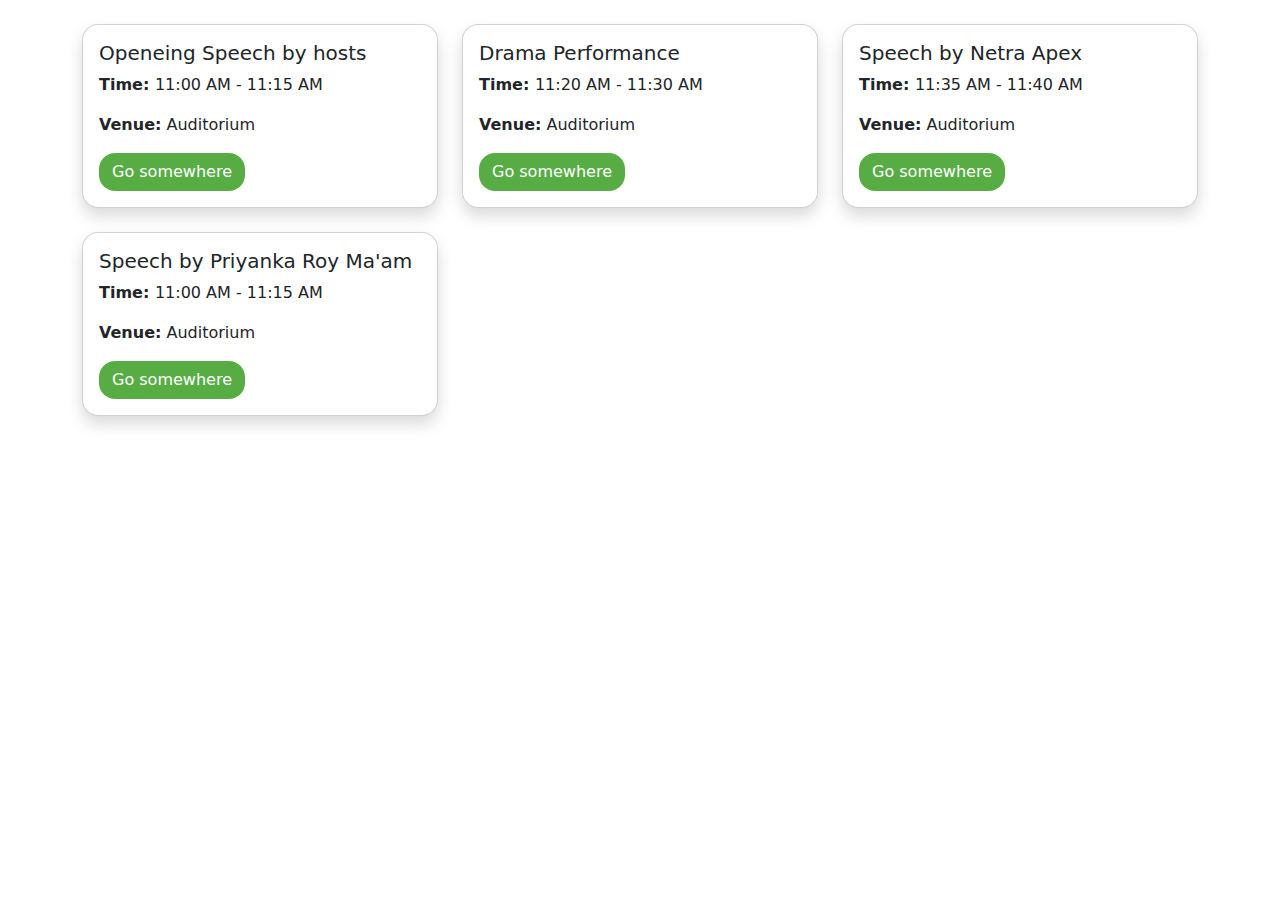
<file: Events.html>
<!DOCTYPE html>
<html lang="en">
<head>
    <meta charset="UTF-8">
    <meta name="viewport" content="width=device-width, initial-scale=1.0">
    <link rel="stylesheet" href="https://cdn.jsdelivr.net/npm/bootstrap@5.3.2/dist/css/bootstrap.min.css">
    <script src="https://cdn.jsdelivr.net/npm/bootstrap@5.3.2/dist/js/bootstrap.bundle.min.js"></script>
    <title>Events</title>
</head>
<style>
    .bold{
        font-weight: bold;
    }
    .btn-custom{
        background-color: #57ad44;
        color: white;
    }
    .btn-custom:hover{
        background-color: #008138;
        color: white;
        transition: all;
        transition-duration: 300ms;
        box-shadow: 2.5px 2.5px #57ad44;
    }
    .card:hover{
        transform: scale(1.1);
        transition: all;
        transition-duration: 300ms;
    }
</style>
<body>
    <!-- Navbar -->

      <!-- Card with links to google forms -->
      <div class="container my-4">
        <div class="col">
            <div class="row">
                <div class="col-4 col-sm-4 mb-4 ">
                    <div class="card rounded-4 shadow">
                        <!-- <img src="https://via.placeholder.com/150" class="card-img-top rounded-4" alt="..."> -->
                        <div class="card-body">
                            <h5 class="card-title">Openeing Speech by hosts</h5>
                            <p class="card-text"><span class="bold">Time: </span>11:00 AM - 11:15 AM</p>
                            <p class="card-text"><span class="bold">Venue:</span> Auditorium</p>
                            <a href="#" class="btn btn-custom rounded-4">Go somewhere</a>
                        </div>
                    </div>
                </div>
                <div class="col-4 col-sm-4 mb-4">
                    <div class="card rounded-4 shadow">
                        <!-- <img src="https://via.placeholder.com/150" class="card-img-top rounded-4" alt="..."> -->
                        <div class="card-body">
                            <h5 class="card-title">Drama Performance</h5>
                            <p class="card-text"><span class="bold">Time: </span>11:20 AM - 11:30 AM</p>
                            <p class="card-text"><span class="bold">Venue:</span> Auditorium</p>
                            <a href="#" class="btn btn-custom rounded-4">Go somewhere</a>
                        </div>
                    </div>
                </div>
                <div class="col-4 col-sm-4 mb-4">
                    <div class="card rounded-4 shadow">
                        <!-- <img src="https://via.placeholder.com/150" class="card-img-top rounded-4" alt="..."> -->
                        <div class="card-body">
                            <h5 class="card-title">Speech by Netra Apex</h5>
                            <p class="card-text"><span class="bold">Time: </span>11:35 AM - 11:40 AM</p>
                            <p class="card-text"><span class="bold">Venue:</span> Auditorium</p>
                            <a href="#" class="btn btn-custom rounded-4">Go somewhere</a>
                        </div>
                    </div>
                </div>
            </div>
            <div class="row">
                <div class="col-4 col-sm-4 mb-4">
                    <div class="card rounded-4 shadow">
                        <!-- <img src="https://via.placeholder.com/150" class="card-img-top rounded-4" alt="..."> -->
                        <div class="card-body">
                            <h5 class="card-title">Speech by Priyanka Roy Ma'am</h5>
                            <p class="card-text"><span class="bold">Time: </span>11:00 AM - 11:15 AM</p>
                            <p class="card-text"><span class="bold">Venue:</span> Auditorium</p>
                            <a href="#" class="btn btn-custom rounded-4">Go somewhere</a>
                        </div>
                    </div>
                </div>
            </div>
        </div>
    </div>    

</body>
</html>
</file>
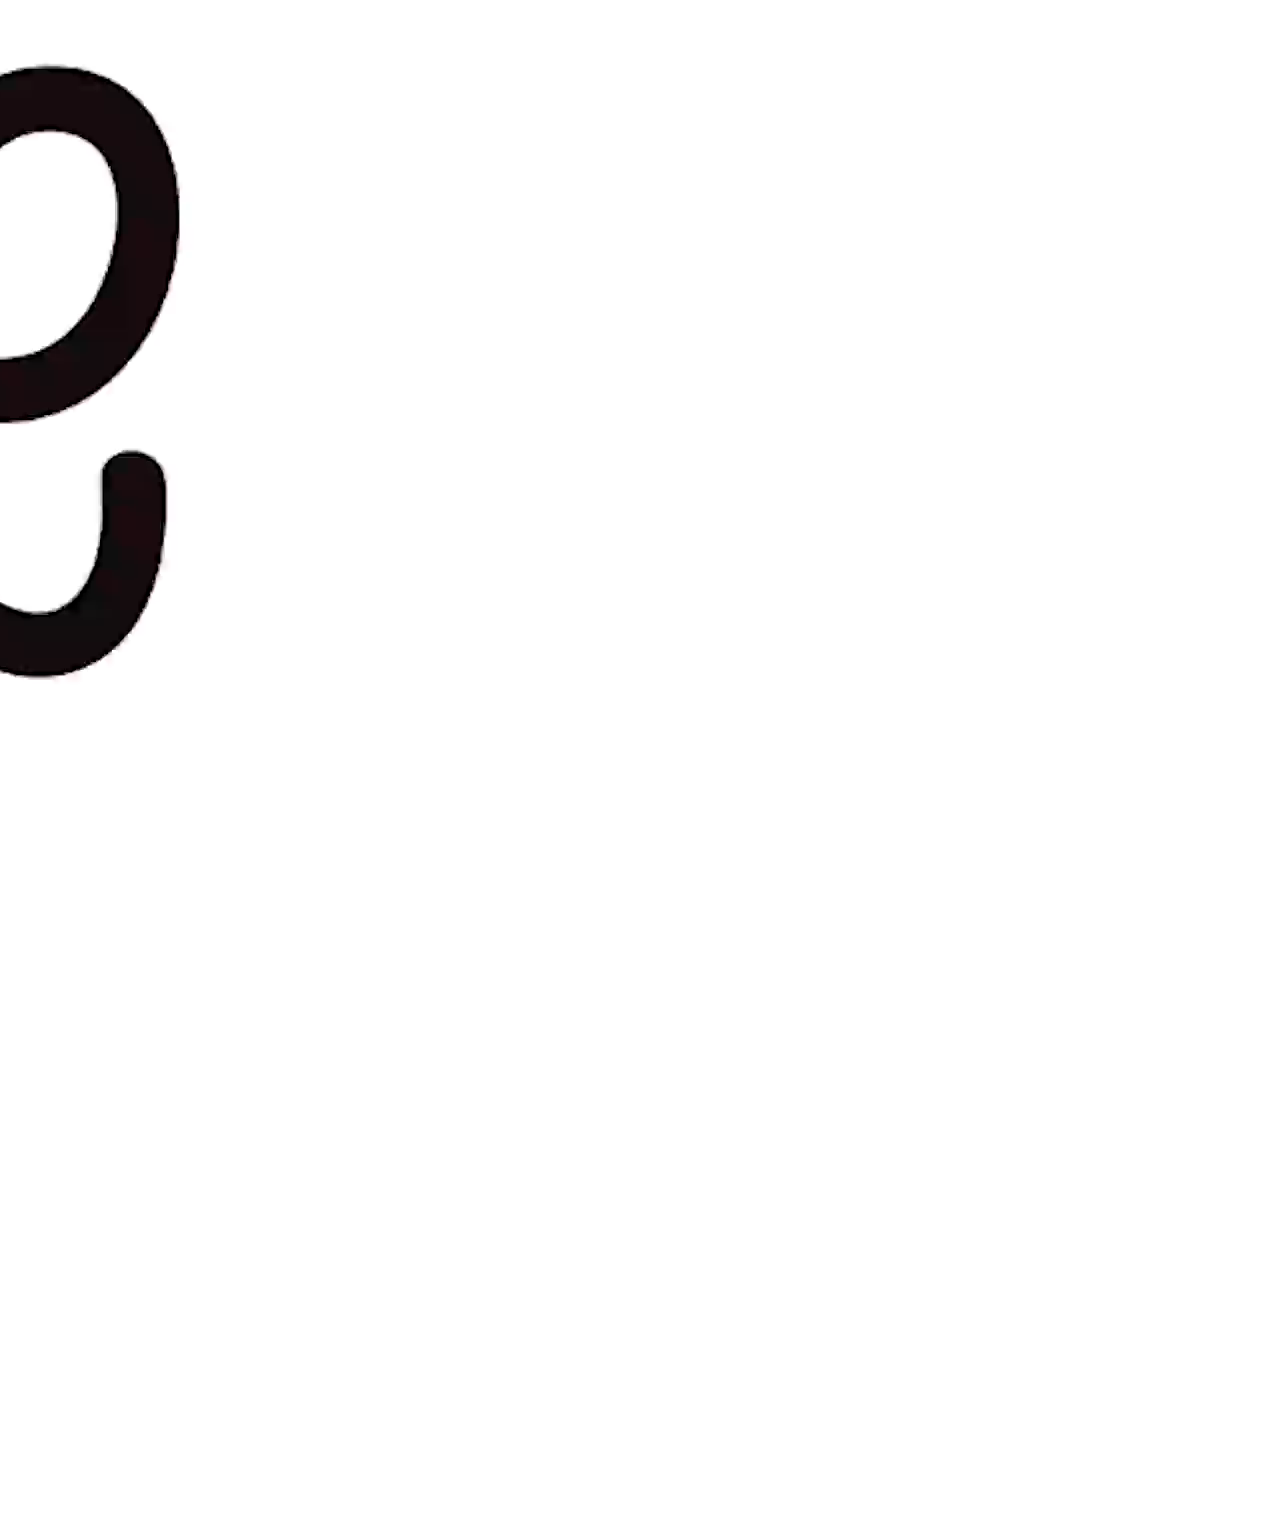
<file: home.html>
<!DOCTYPE html>
<html lang="en">
<head>
<meta charset="UTF-8">
<meta name="viewport" content="width=device-width, initial-scale=1.0">
<link rel="stylesheet" href="style.css">
<title>Netra</title>
<style>
  body, html {
    margin: 0;
    padding: 0;
    height: 100%;
    display: flex;
    justify-content: center;
    align-items: center;
  }
  
</style>
</head>
<body>
  <video autoplay muted id="bg-video">
    <source src="./images/Sequence 01_1.mp4" type="video/mp4">
    Your browser does not support the video tag.
  </video>
  <script src="script.js"></script>
</body>
</html>
</file>
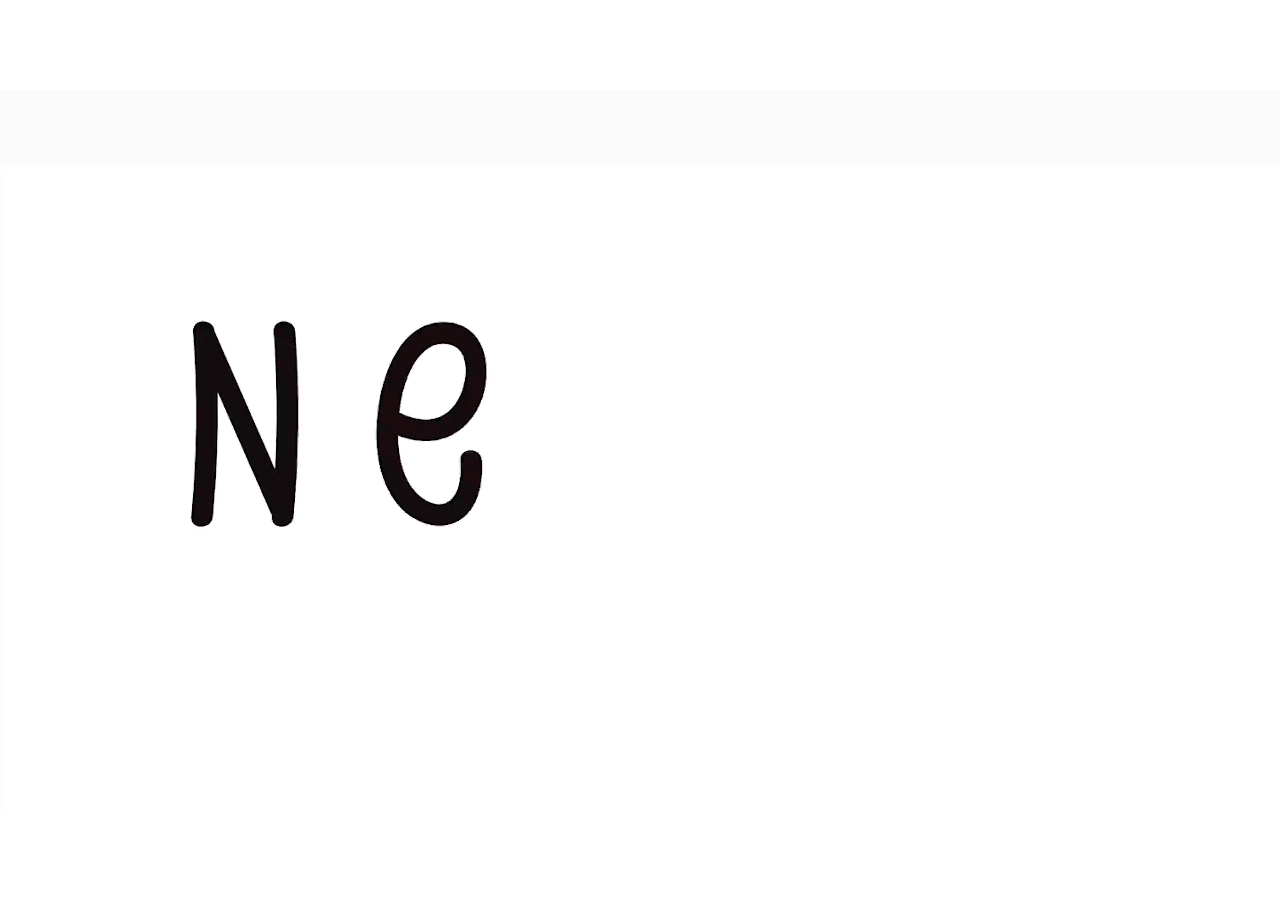
<file: video.html>
<!DOCTYPE html>
<html lang="en">
<head>
<meta charset="UTF-8">
<meta name="viewport" content="width=device-width, initial-scale=1.0">
<title>Video Page</title>
<style>
  body, html {
    margin: 0;
    padding: 0;
    height: 100%;
    display: flex;
    justify-content: center;
    align-items: center;
  }
  
  video {
    max-width: 100%;
    max-height: 100%;
    width: auto;
    height: auto;
  }
</style>
</head>
<body>
  <video autoplay muted id="bg-video">
    <source src="./images/Sequence 01_1.mp4" type="video/mp4">
    Your browser does not support the video tag.
  </video>
  <script>
    document.getElementById("bg-video").addEventListener("ended", function() {
      window.location.href = "./index.html";
    });
  </script>
</body>
</html>
</file>
<file: style.css>
* {
    scroll-behavior: smooth;
}
body {
    scroll-behavior: smooth;
}
.span {
    font-weight: bold;
}

@media screen and (max-width: 1100px) {
    .container,.container-fluid,.nav-link,.nav-item ,.btn,.card-text{
        font-size: 14px;
    }
    .logo-img{
        height: 40px;
    }
    .col div p{
        font-size: 14px;
    }
    .card-title,#about{
        font-size: 20px;
    }
    .card-subtitle{
        font-size: 16px;
    }
    .col img{
        height: 200px;
        width: auto;
    }
    .accordion-body p, .accordion-body li{
        font-size: 14px;
    }    
}

@media only screen and (max-width: 600px) {

    .row {
      flex-direction: column;
    }
    img {
      src: url("./images/android-icon-144x144.png");
    }
    footer {
        font-size: 16px;
    }
    .d-flex {
        flex-direction: row;
    }
    .me-4 {
        font-size: 14px;
    }
    .revealText {
        margin-top: 50px !important;
    }
    .revealImage {
        width: 80%;
    }
    #carouselExampleCaptions {
        width: 95%;
    }
    .carousel-indicators{
        display: none;
    }
    .carousel-caption{
        font-size: 10px;
        display: inline !important;
        margin: 0;
        padding: 0;
    }
}  

@media only screen and (max-width: 380px) {
    .container {
      font-size: 12px;
    }
    .row {
      flex-direction: column;
    }
    img {
      src: url("./images/android-icon-96x96.png");
    }
    footer {
        font-size: 14px;
    }
    .d-flex {
        flex-direction: column;
    }
    .me-4 {
        font-size: 12px;
    }
    .justify-content-center {
        align-items: center;
    }
    .btn{
        font-size: 12px;
    }
    .me-5{
        font-size: 12px;
    }
    .me-4 i{
        font-size: 12px;
    }
}

.toggler{
    color: #fff;
    font-size: 20px;
    cursor: pointer;
    margin-bottom: 6px;
}
.btn{
    font-weight: 500;
    font-size: 16px;
}
.btn-custom {
    background-color: #57ad44;
    color: white;
}

.btn-custom:hover {
    background-color: #008138;
    color: white;
    transition: all;
    transition-duration: 300ms;
    box-shadow: 2.5px 2.5px #57ad44;
}

.card:hover {
    transform: scale(1.1);
    transition: all;
    transition-duration: 300ms;
}

.download-button {
    display: inline-block;
    background-color: #4caf50;
    border: 2px solid transparent;
    border-radius: 15px;
    color: white;
    padding: 15px 22px;
    text-align: center;
    text-decoration: none;
    font-size: 16px;
    margin: 4px 2px;
    transition-duration: 0.4s;
}

.download-button:hover {
    background-color: white;
    color: black;
    border: 2px solid #4caf50;
}

.bold {
    font-weight: bold;
    font-size: 30px;
    color: #57ad44;
}

.about {
    padding: 8px 10px 10px 8px;
    color: #008138;
    transition: 0.3s;
}

.about:hover {
    color: #4caf50;
}

.text-format {
    font-weight: 400;
    padding: 8px 10px 10px 8px;
    font-size: 17px;
}

.text-format-i {
    font-weight: 400;
    padding: 8px 10px 10px 8px;
    font-size: 17px;
    font-style: italic;
    color: #57ad44;
    transition: 0.3s;
}

.text-format-i:hover {
    color: #008138;
}

/* Hover animation for cards */
.card:hover {
    transform: scale(1.05);
    transition: transform 0.3s ease;
}

.navbar {
    background-color: #57ad44;
}

.navbar-brand {
    color: white;
    font-weight: bold;
}

.navbar-nav .nav-link {
    color: white;
}

.navbar-nav .nav-link:hover {
    color: #aba9a9 !important;
}

.nav-link:focus {
    color: #aba9a9;
}

body {
    padding-top: 100px;
}

.menubtns {
    margin-left: 50px;
    font-size: 20px;
    font-weight: 500;
}

.download:hover {
    transform: scale(1.05);
    transition: transform 0.3s ease;
}

.nav-link {
    margin: 0px 10px;
}

.nav-link:hover {
    color: #f0f0f0;
    transform: scale(1.1);
    transition: transform 0.3s ease;
}

.logo-img:hover {
    transform: scale(1.1);
    transition: transform 0.3s ease;
}

.card:hover {
    transform: scale(1.05);
    transition: transform 0.3s ease;
    background-color: #008138;
    color: white;
}

.btn-custom:hover {
    color: black;
    background-color: white;
}

#darkModeToggle {
    cursor: pointer;
}

:root {
    --primary-color: white;
}

.dark-mode {
    background-color: #1c2331;
    color: white;
}

.dark-mode .navbar {
    background-color: #333;
}

#lightmode-text {
    color: #fff;
}
#darkmode-text {
    color: #fff;
    display: none;
}
/* table styles */

.event-table {
    width: 100%;
    border-radius: 10px !important;
}

.event-table th {
    background-color: #4caf50;
    color: #ddd;
}

.event-table td,
.event-table th {
    border: 1px solid #ddd;
    padding: 15px;
}

.event-table tr:nth-child(even) {
    background-color: #f2f2f2;
}

.event-table tr:hover {
    background-color: #ddd;
}

.dark-mode .event-table td {
    background-color: #1c2331;
    color: #ddd;
}

.event-table td:hover {
    background-color: rgba(0, 0, 0, 0.2);
}
  /* Carousel */
  .managerImage{
    width: 100%;
    margin: auto;
    border: none;
    text-align: center;
    background-color: transparent;
}
.card:hover {
    box-shadow: 10px 10px 10px rgba(0, 0, 0, 0.5);
    transform: none;
}
.carousel-item img {
    width: 100%;
    height: auto;
    object-fit: cover;
}
.carousel-item {
    background-color: transparent;
}
.teamCarousel{
    width: 72%;
    margin-top: 20px;
    margin-inline: auto;
    margin-bottom: 20px;
}
.revealText{
    text-align: center;
    margin: 15px;
}

.dark-mode .managerImage .card-text {
    color: white;
}
.card-text {
    font-size: large;
}

/* video 
video {
    max-width: 100%;
    max-height: 100%;
    width: 300px;
    height: auto;
  } */


  /* loader  */
  .loader-wrapper {
    width: 100vw;
    height: 100vh;
    position: fixed;
    top: 0;
    left: 0;
    background-color: rgb(255, 255, 255);
    display: flex;
    justify-content: center;
    align-items: center;
    z-index: 2;
    overflow: hidden;
  }
  
  .loader {
    height: 150px;
  }
</file>
